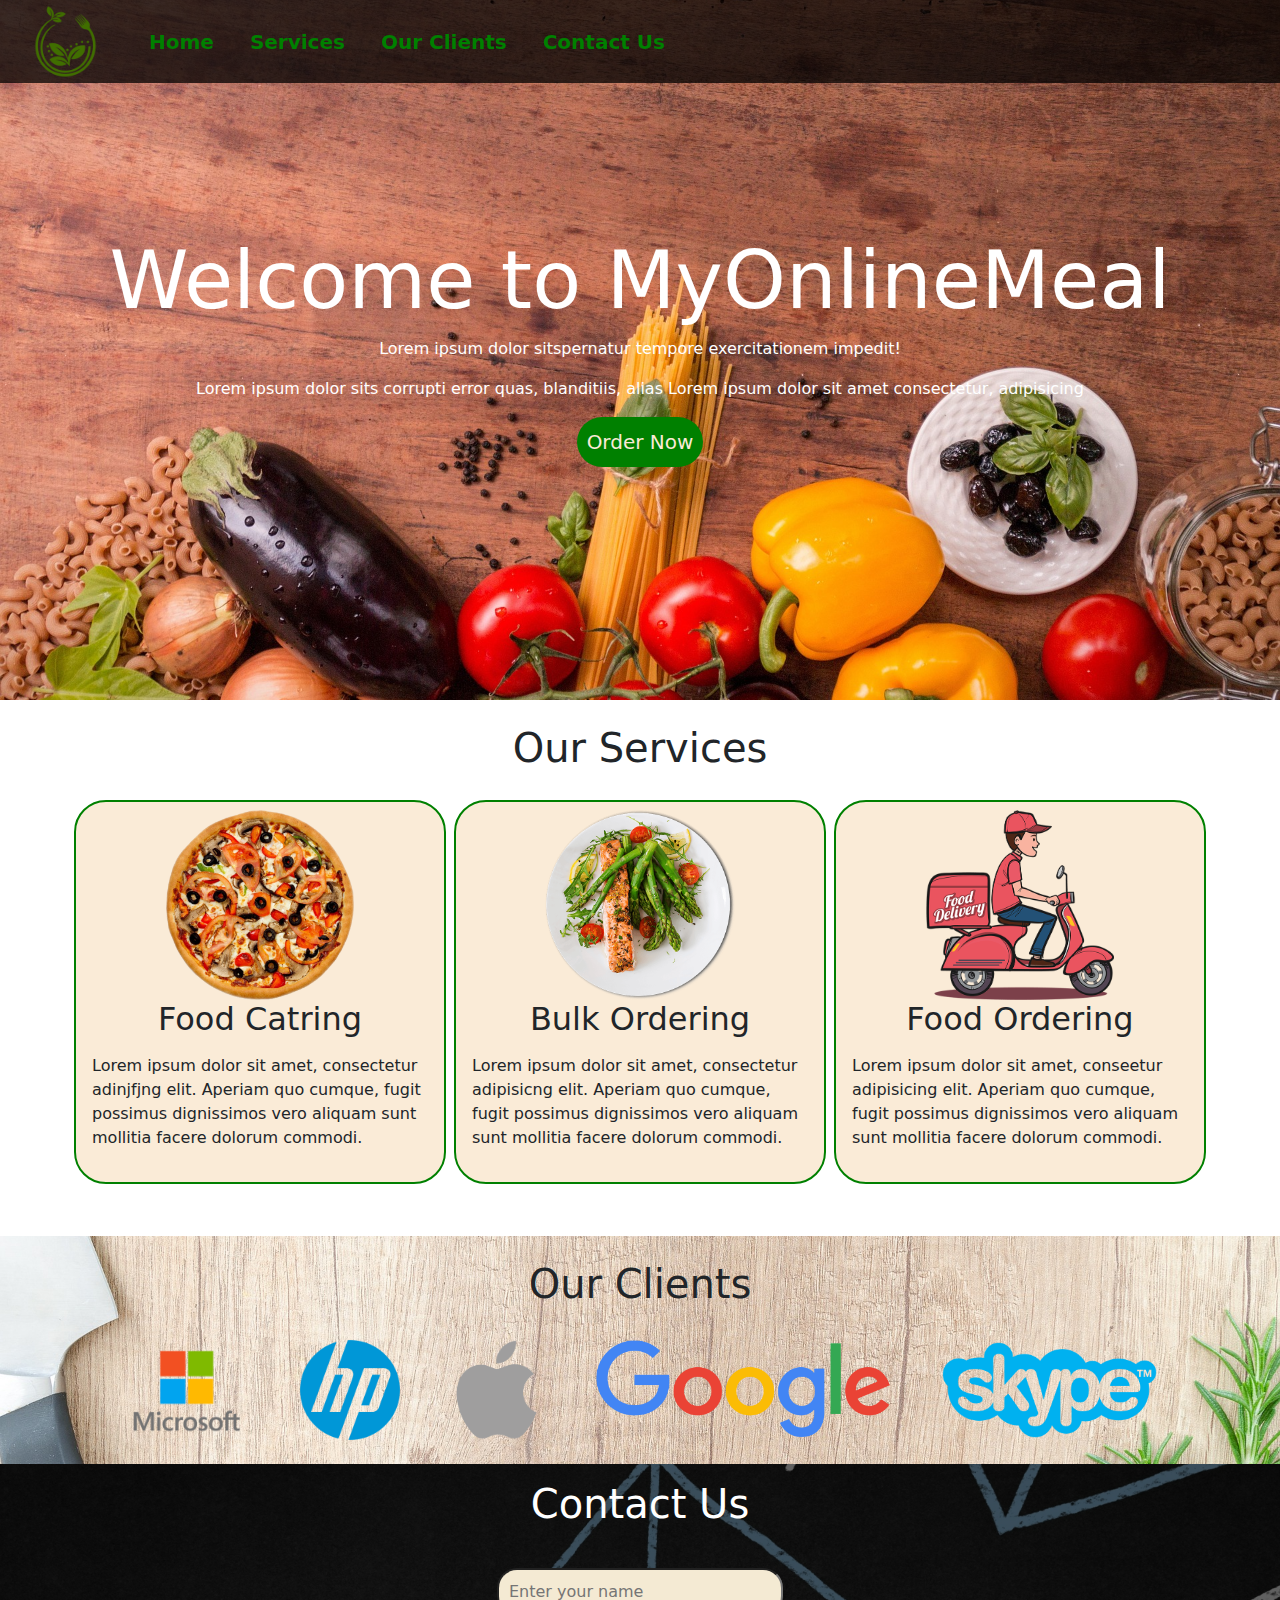
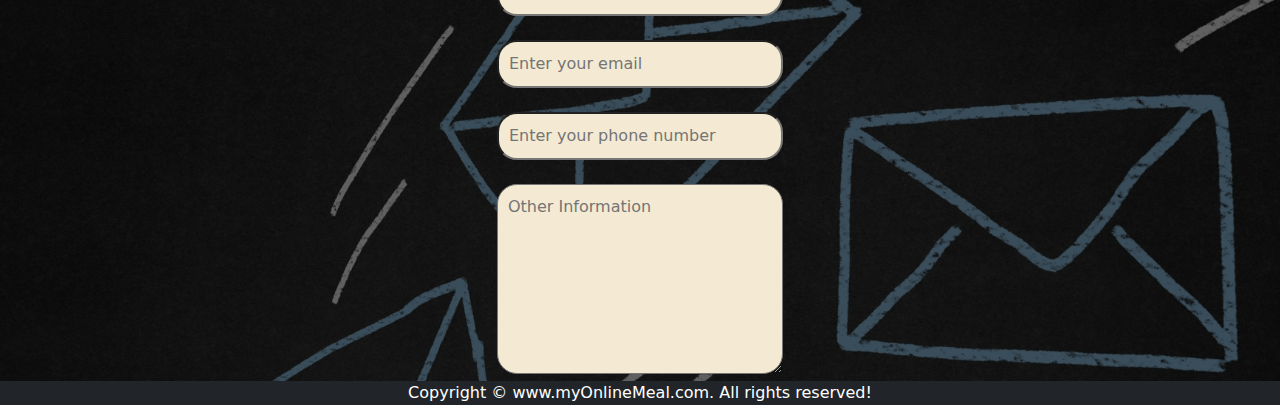
<file: index.html>
<!DOCTYPE html>
<html lang="en">

<head>
    <meta charset="UTF-8">
    <meta http-equiv="X-UA-Compatible" content="IE=edge">
    <meta name="viewport" content="width=device-width, initial-scale=1.0">
    <link rel="stylesheet" href="./css/style.css">
    <link href="https://cdn.jsdelivr.net/npm/bootstrap@5.3.3/dist/css/bootstrap.min.css" rel="stylesheet"
        integrity="sha384-QWTKZyjpPEjISv5WaRU9OFeRpok6YctnYmDr5pNlyT2bRjXh0JMhjY6hW+ALEwIH" crossorigin="anonymous">
    <title>Best online food delivery |MyOnlineMeal.com </title>
    <!-- <link rel="preconnect" href="https://fonts.googleapis.com">
    <link rel="preconnect" href="https://fonts.gstatic.com" crossorigin>
    <link href="https://fonts.googleapis.com/css2?family=Farsan&display=swap" rel="stylesheet"> -->
</head>

<body>
    <div class="fixed-top bg-black bg-opacity-75 header-style">
        <div class="d-flex align-items-center">
            <div class="p-1 mx-4">
                <img src="./img/logo.png" alt="MyOnlineMeal.com" height="75">
            </div>
            <div>
                <ul class="nav">
                    <li><a href="#home">Home</a></li>
                    <li><a href="#services-container">Services</a></li>
                    <li><a href="#client-section">Our Clients</a></li>
                    <li><a href="#contact">Contact Us</a></li>
                </ul>
            </div>
        </div>
    </div>
    <section id="home" class="d-flex flex-column justify-content-center align-items-center intro-section ">
        <h1 class="text-center display-1">Welcome to MyOnlineMeal</h1>
        <p class="text-center">Lorem ipsum dolor sitspernatur tempore exercitationem impedit!</p>
        <p class="text-center">Lorem ipsum dolor sits corrupti error quas, blanditiis, alias Lorem ipsum dolor sit amet consectetur, adipisicing</p>
        <button class="btn-style">Order Now</button>
    </section>

    <div id="services-container" class="container mt-4">
        <h1 class="text-center mb-4 ">Our Services</h1>
        <div class="row ">
            <div class="col m-1 p-2 rounded-5 border-style">
                <img class=" mx-auto d-block services-img-hight" src="img/1.png" alt="Our Services">
                <h2 class="text-center ">Food Catring</h2>
                <p class="p-2">Lorem ipsum dolor sit amet, consectetur adinjfjng elit. Aperiam quo cumque, fugit possimus
                    dignissimos vero aliquam sunt mollitia facere dolorum commodi.</p>
            </div>
            <div class=" col m-1 p-2 rounded-5 border-style">
                <img class=" mx-auto d-block services-img-hight" src="img/2.png" alt="Our Services">
                <h2 class="text-center">Bulk Ordering</h2>
                <p class="p-2">Lorem ipsum dolor sit amet, consectetur adipisicng elit. Aperiam quo cumque, fugit possimus
                    dignissimos vero aliquam sunt mollitia facere dolorum commodi.</p>
            </div>
            <div class="col m-1 p-2 rounded-5 border-style">
                <img class=" mx-auto d-block services-img-hight" src="img/3.png" alt="Our Services">
                <h2 class="text-center">Food Ordering</h2>
                <p class="p-2">Lorem ipsum dolor sit amet, conseetur adipisicing elit. Aperiam quo cumque, fugit possimus
                    dignissimos vero aliquam sunt mollitia facere dolorum commodi.</p>
            </div>
        </div>
    </div>

    <section id="client-section" class="container-fluid mt-5 client-section ">
        <h1 class="text-center pt-4">Our Clients</h1>
        <div class="d-flex flex-wrap justify-content-center align-items-center">
            <div class="p-4">
                <img src="img/logo2.png" alt="Our Client" height="100">
            </div>
            <div class="p-4">
                <img src="img/logo3.png" alt="Our Client" height="100">
            </div>
            <div class="p-4">
                <img src="img/logo1.png" alt="Our Client" height="100">
            </div>
            <div class="p-4">
                <img src="img/logo5.png" alt="Our Client" height="100">
            </div>
            <div class="p-4">
                <img src="img/logo4.png" alt="Our Client" height="100">
            </div>
        </div>
    </section>

    <section id="contact" class="d-flex flex-column align-items-center contact-section">
        <h1 class="m-3">Contact Us</h1>
        <div class="contact-box">
            <form action="">
                <div>
                    <label for="name"> </label>
                    <input type="text" name="name" id="name" placeholder="Enter your name">
                </div>
                <div>
                    <label for="email"> </label>
                    <input type="email" name="name" id="email" placeholder="Enter your email">
                </div>
                <div>
                    <label for="phone"></label>
                    <input type="phone" name="name" id="phone" placeholder="Enter your phone number">
                </div>
                <div>
                    <label for="message"></label>
                    <textarea name="message" id="message" placeholder="Other Information" cols="30" rows="7"></textarea>
                </div>
            </form>
        </div>
    </section>

    <footer>
        <div class="text-center text-bg-dark">
            Copyright &copy; www.myOnlineMeal.com. All rights reserved!
        </div>
    </footer>
</body>

</html>
</file>
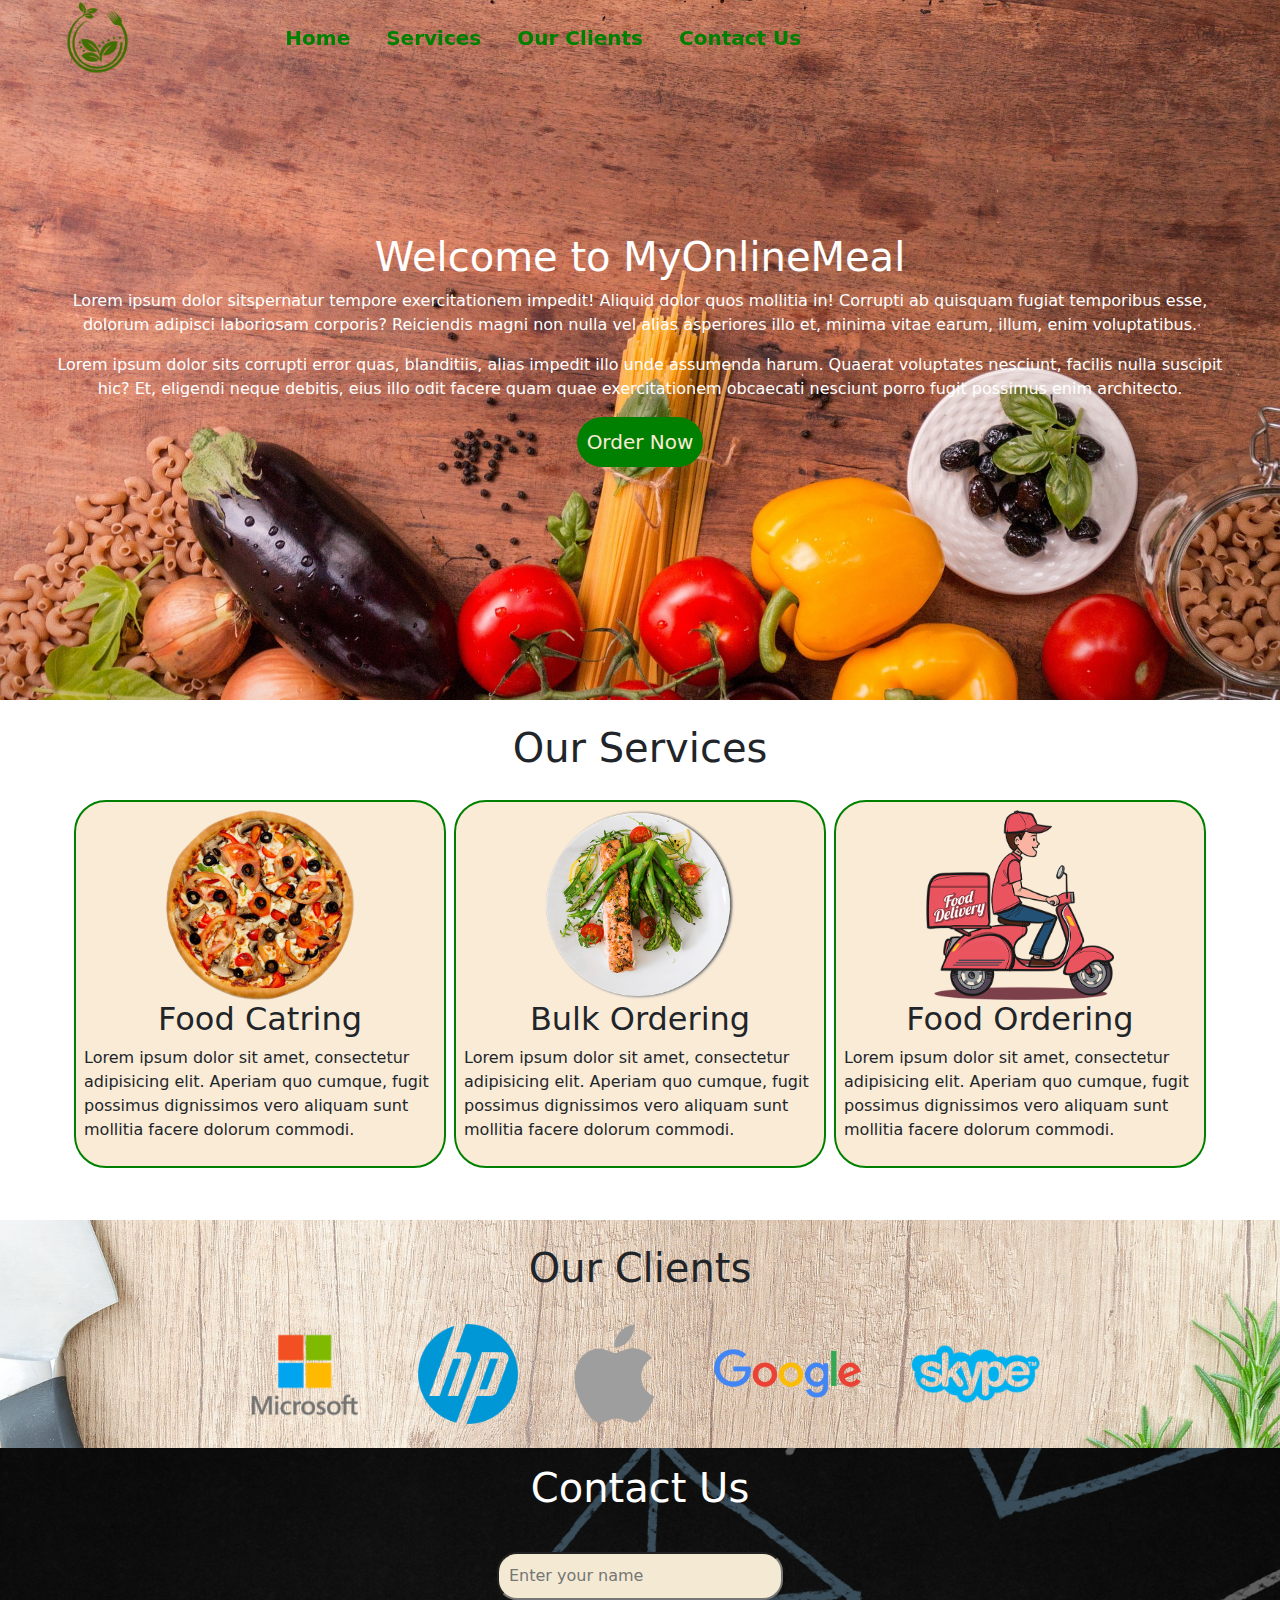
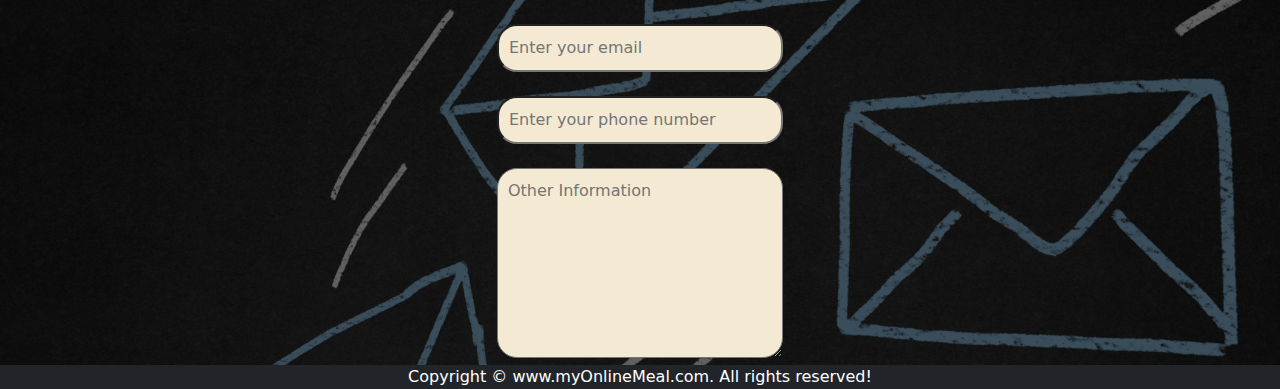
<file: website.html>
<!DOCTYPE html>
<html lang="en">

<head>
    <meta charset="UTF-8">
    <meta http-equiv="X-UA-Compatible" content="IE=edge">
    <meta name="viewport" content="width=device-width, initial-scale=1.0">
    <link rel="stylesheet" href="./css/style.css">
    <link href="https://cdn.jsdelivr.net/npm/bootstrap@5.3.3/dist/css/bootstrap.min.css" rel="stylesheet"
        integrity="sha384-QWTKZyjpPEjISv5WaRU9OFeRpok6YctnYmDr5pNlyT2bRjXh0JMhjY6hW+ALEwIH" crossorigin="anonymous">
    <title>Best online food delivery |MyOnlineMeal.com </title>
    <!-- <link rel="preconnect" href="https://fonts.googleapis.com">
    <link rel="preconnect" href="https://fonts.gstatic.com" crossorigin>
    <link href="https://fonts.googleapis.com/css2?family=Farsan&display=swap" rel="stylesheet"> -->
</head>

<body>
    <div class="fixed-top header-style">
        <div class="ms-5 row align-items-center ">
            <div class="col-2">
                <img src="./img/logo.png" alt="MyOnlineMeal.com" height="75">
            </div>
            <div class="col-10">
                <ul class="nav">
                    <li><a href="#home">Home</a></li>
                    <li><a href="#services-container">Services</a></li>
                    <li><a href="#client-section">Our Clients</a></li>
                    <li><a href="#contact">Contact Us</a></li>
                </ul>
            </div>
        </div>
    </div>
    <section id="home" class="d-flex flex-column justify-content-center align-items-center intro-section ">
        <h1>Welcome to MyOnlineMeal</h1>
        <p class="text-center">Lorem ipsum dolor sitspernatur tempore exercitationem impedit! Aliquid dolor quos mollitia in! Corrupti ab quisquam fugiat temporibus esse, dolorum adipisci laboriosam corporis? Reiciendis magni non nulla vel alias asperiores illo et, minima vitae earum, illum, enim voluptatibus.</p>
        <p class="text-center">Lorem ipsum dolor sits corrupti error quas, blanditiis, alias impedit illo unde assumenda harum. Quaerat voluptates nesciunt, facilis nulla suscipit hic? Et, eligendi neque debitis, eius illo odit facere quam quae exercitationem obcaecati nesciunt porro fugit possimus enim architecto.</p>
        <button class="btn-style">Order Now</button>
    </section>

    <div id="services-container" class="container mt-4">
        <h1 class="text-center mb-4">Our Services</h1>
        <div class="row ">
            <div class="col m-1 p-2 rounded-5 border-style">
                <img class=" mx-auto d-block services-img-hight" src="img/1.png" alt="Our Services">
                <h2 class="text-center">Food Catring</h2>
                <p>Lorem ipsum dolor sit amet, consectetur adipisicing elit. Aperiam quo cumque, fugit possimus
                    dignissimos vero aliquam sunt mollitia facere dolorum commodi.</p>
            </div>
            <div class=" col m-1 p-2 rounded-5 border-style">
                <img class=" mx-auto d-block services-img-hight" src="img/2.png" alt="Our Services">
                <h2 class="text-center">Bulk Ordering</h2>
                <p>Lorem ipsum dolor sit amet, consectetur adipisicing elit. Aperiam quo cumque, fugit possimus
                    dignissimos vero aliquam sunt mollitia facere dolorum commodi.</p>
            </div>
            <div class="col m-1 p-2 rounded-5 border-style">
                <img class=" mx-auto d-block services-img-hight" src="img/3.png" alt="Our Services">
                <h2 class="text-center">Food Ordering</h2>
                <p>Lorem ipsum dolor sit amet, consectetur adipisicing elit. Aperiam quo cumque, fugit possimus
                    dignissimos vero aliquam sunt mollitia facere dolorum commodi.</p>
            </div>
        </div>
    </div>

    <section id="client-section" class="container-fluid mt-5 client-section ">
        <h1 class="text-center pt-4">Our Clients</h1>
        <div class="d-flex flex-wrap justify-content-center align-items-center">
            <div class="p-4">
                <img src="img/logo2.png" alt="Our Client" height="100">
            </div>
            <div class="p-4">
                <img src="img/logo3.png" alt="Our Client" height="100">
            </div>
            <div class="p-4">
                <img src="img/logo1.png" alt="Our Client" height="100">
            </div>
            <div class="p-4">
                <img src="img/logo5.png" alt="Our Client" height="50">
            </div>
            <div class="p-4">
                <img src="img/logo4.png" alt="Our Client" height="60">
            </div>
        </div>
    </section>

    <section id="contact" class="d-flex flex-column align-items-center contact-section">
        <h1 class="m-3">Contact Us</h1>
        <div class="contact-box">
            <form action="">
                <div>
                    <label for="name"> </label>
                    <input type="text" name="name" id="name" placeholder="Enter your name">
                </div>
                <div>
                    <label for="email"> </label>
                    <input type="email" name="name" id="email" placeholder="Enter your email">
                </div>
                <div>
                    <label for="phone"></label>
                    <input type="phone" name="name" id="phone" placeholder="Enter your phone number">
                </div>
                <div>
                    <label for="message"></label>
                    <textarea name="message" id="message" placeholder="Other Information" cols="30"
                        rows="7"></textarea>
                </div>
            </form>
        </div>
    </section>

    <footer>
        <div class="text-center text-bg-dark">
            Copyright &copy; www.myOnlineMeal.com. All rights reserved!
        </div>
    </footer>
</body>

</html>
</file>
<file: css/style.css>
.header-style a{
    color: green;
    font-size: 20px;
    font-weight: bold;
    text-decoration: none;
    margin: 8px;
    padding: 10px;
}
.header-style a:hover {color: rgb(5, 168, 5);
}
/* .header-style::before{
    content: "";
    background-color: black;
    position: absolute;
    height: 100%;
    width: 100%;
    z-index: -1; 
    opacity: 0.7;
 } */
.intro-section{
    padding: 0px 50px; 
    background: url(../img/bg1.jpg) no-repeat center center/cover; 
    height: 700px; color:white;
}
.btn-style{
    border: none;
    background-color: green;
    color: antiquewhite;
    font-size: 20px;
    padding: 10px;
    border-radius: 30px;
}
.btn-style:hover{
    
    background-color: rgb(5, 168, 5);
    color: antiquewhite;
}
.border-style{
    border: 2px solid green; 
    background-color: antiquewhite;
}
.services-img-hight{
    height: 190px;
}
.client-section{
    background: url(../img/bg2.jpg) no-repeat center center/cover;
}
.contact-section{
    background: url(../img/contact.png) no-repeat center center/cover;
}
.contact-section h1{
    color: white;
}
.contact-box input, .contact-box textarea{
    width: 100%;     
    padding: 10px;
    border-radius: 20px;
    background-color: rgb(244, 234, 211);
}
</file>
